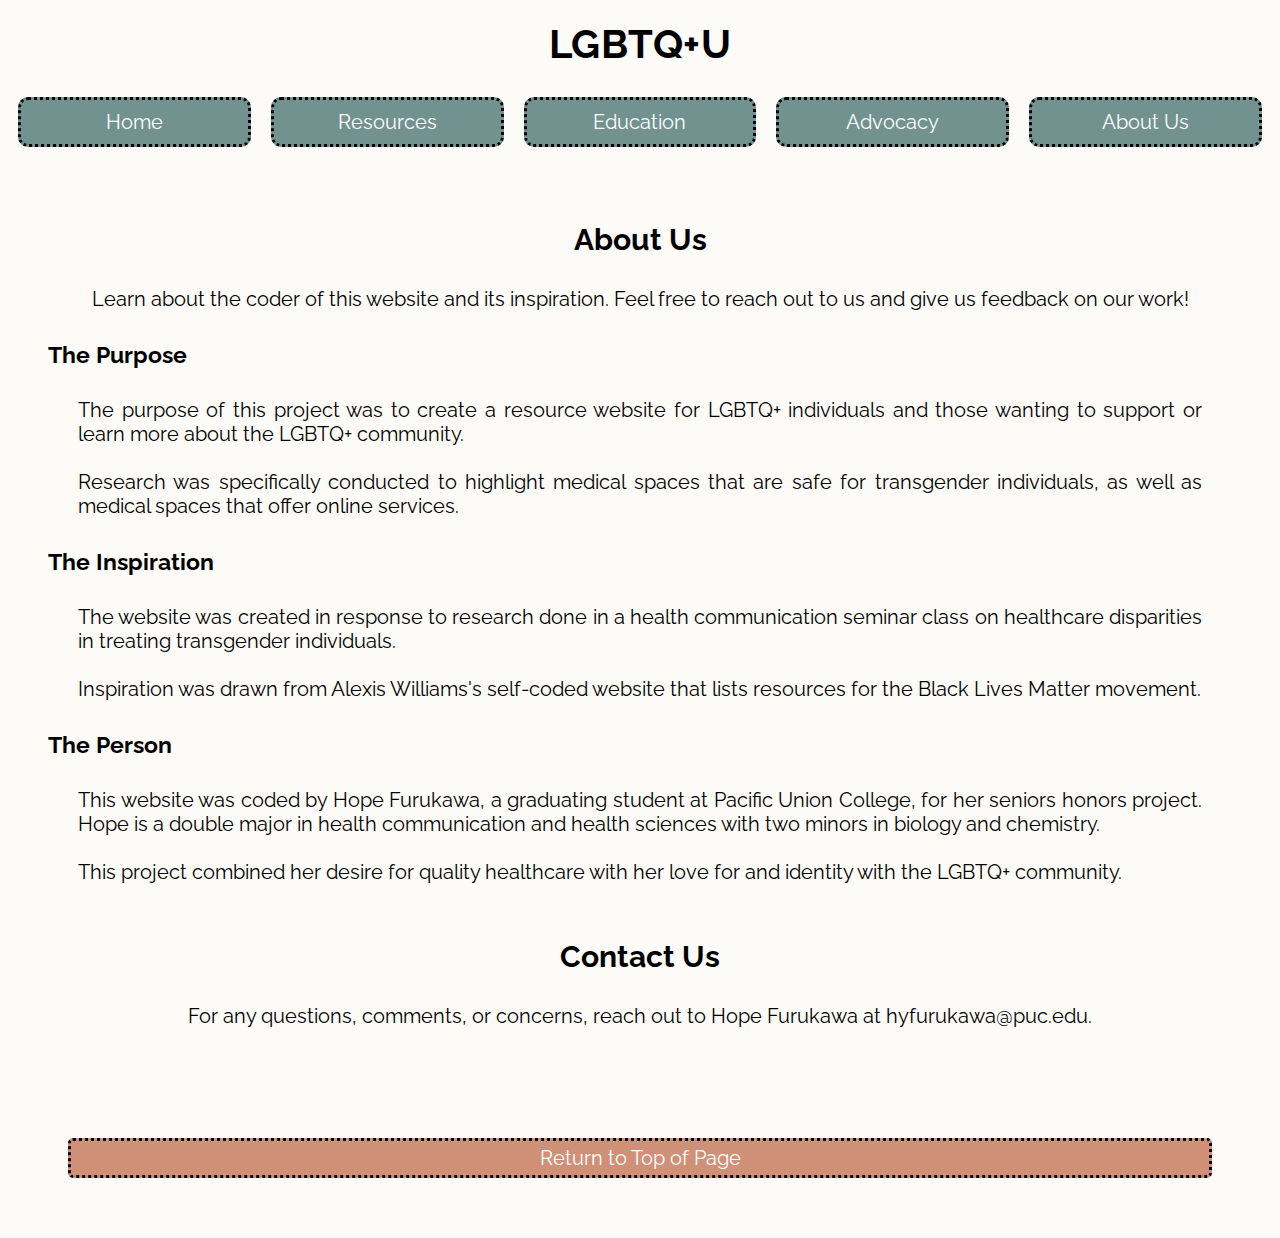
<file: About Us.html>
﻿<!DOCTYPE html>

<html lang="en" xmlns="http://www.w3.org/1999/xhtml">
<head>
    <meta charset="utf-8" />
    <link href='./StyleSheet1.css' rel='stylesheet'>
    <link rel="preconnect" href="https://fonts.googleapis.com">
    <link rel="preconnect" href="https://fonts.gstatic.com" crossorigin>
    <link href="https://fonts.googleapis.com/css2?family=Raleway:ital,wght@0,400;0,700;1,400;1,700&display=swap" rel="stylesheet">
    <title>LGBTQ+U - About Us</title>
</head>
<style>
</style>
<body>
<header>
<h1 id="top of page"><a href="./index.html">LGBTQ+U</a></h1>
<nav class="navigation">
    <a href="./index.html">Home</a>
    <a href="./Resources.html">Resources</a>
    <a href="./Education.html">Education</a>
    <!--<a href="./Community.html">Community</a>-->
    <a href="./Donations.html">Advocacy</a>
    <a href="./About Us.html">About Us</a>
</nav>
</header>
<main class="content">
    <section>
        <article>
            <h2>About Us</h2>
                <p class="intro-paragraph">Learn about the coder of this website and its inspiration. Feel free to reach out to us and give us feedback on our work!</p>
                <h3>The Purpose</h3>
                    <p>The purpose of this project was to create a resource website for LGBTQ+ individuals and those wanting to support or learn more about the LGBTQ+ community.<br><br>Research was specifically conducted to highlight medical spaces that are safe for transgender individuals, as well as medical spaces that offer online services.</p>
                <h3>The Inspiration</h3>
                    <p>The website was created in response to research done in a health communication seminar class on healthcare disparities in treating transgender individuals.<br><br>Inspiration was drawn from Alexis Williams's self-coded <a href="https://www.pb-resources.com/" target="_blank">website</a> that lists resources for the Black Lives Matter movement.</p>
                <h3>The Person</h3>
                    <p>This website was coded by Hope Furukawa, a graduating student at Pacific Union College, for her seniors honors project. Hope is a double major in health communication and health sciences with two minors in biology and chemistry.<br><br>This project combined her desire for quality healthcare with her love for and identity with the LGBTQ+ community.</p>
        </article>
    </section>
    <section>
        <article>
            <h2>Contact Us</h2>
                <p>For any questions, comments, or concerns, reach out to Hope Furukawa at hyfurukawa@puc.edu.</p>
        </article>
    </section>
</main>
<footer>
    <a class="top-of-page" href="#top of page">Return to Top of Page</a>
</footer>
</body>
</html>
</file>
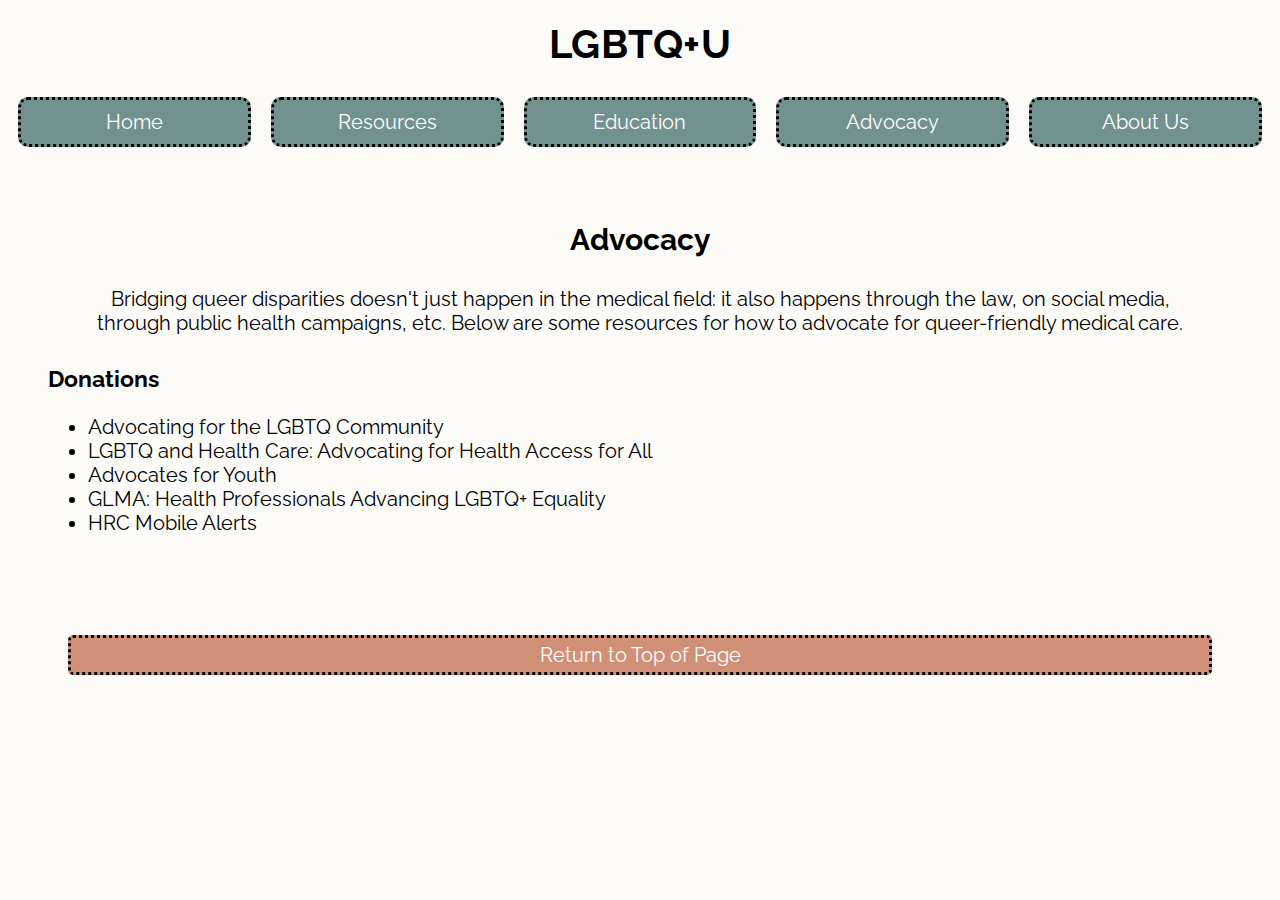
<file: Donations.html>
﻿<!DOCTYPE html>

<html lang="en" xmlns="http://www.w3.org/1999/xhtml">
<head>
    <meta charset="utf-8" />
    <link href='./StyleSheet1.css' rel='stylesheet'>
    <link rel="preconnect" href="https://fonts.googleapis.com">
    <link rel="preconnect" href="https://fonts.gstatic.com" crossorigin>
    <link href="https://fonts.googleapis.com/css2?family=Raleway:ital,wght@0,400;0,700;1,400;1,700&display=swap" rel="stylesheet">
    <title>LGBTQ+U - Advocacy</title>
</head>
<style>
</style>
<body>
<header>
<h1 id="top of page"><a href="./index.html">LGBTQ+U</a></h1>
<nav class="navigation">
    <a href="./index.html">Home</a>
    <a href="./Resources.html">Resources</a>
    <a href="./Education.html">Education</a>
    <!--<a href="./Community.html">Community</a>-->
    <a href="./Donations.html">Advocacy</a>
    <a href="./About Us.html">About Us</a>
</nav>
</header>
<main class="content">
    <section>
        <article>
            <h2>Advocacy</h2>
                <p class="intro-paragraph">Bridging queer disparities doesn't just happen in the medical field: it also happens through the law, on social media, through public health campaigns, etc. Below are some resources for how to advocate for queer-friendly medical care.</p>
                <h3>Donations</h3>
                    <ul>
                        <li><a href="https://www.ama-assn.org/delivering-care/population-care/advocating-lgbtq-community" target="_blank">Advocating for the LGBTQ Community</a></li>
                        <li><a href="https://publichealth.tulane.edu/blog/advocating-for-lgbtq-health-access/" target="_blank">LGBTQ and Health Care: Advocating for Health Access for All</a></li>
                        <li><a href="https://www.advocatesforyouth.org/issue/lgbtq-health-and-rights/" target="_blank">Advocates for Youth</a></li>
                        <li><a href="https://glma.org/advocacy.php" target="_blank">GLMA: Health Professionals Advancing LGBTQ+ Equality</a></li>
                        <li><a href="https://act.hrc.org/page/18408/data/1?ea.tracking.id=or_gnr_hrc_JoinMAN&_ga=2.251047174.1288372456.1680060690-1216647670.1678900971" target="_blank">HRC Mobile Alerts</a></li>
                    </ul>
        </article>
    </section>
</main>
<footer>
    <a class="top-of-page" href="#top of page">Return to Top of Page</a>
</footer>
</body>
</html>
</file>
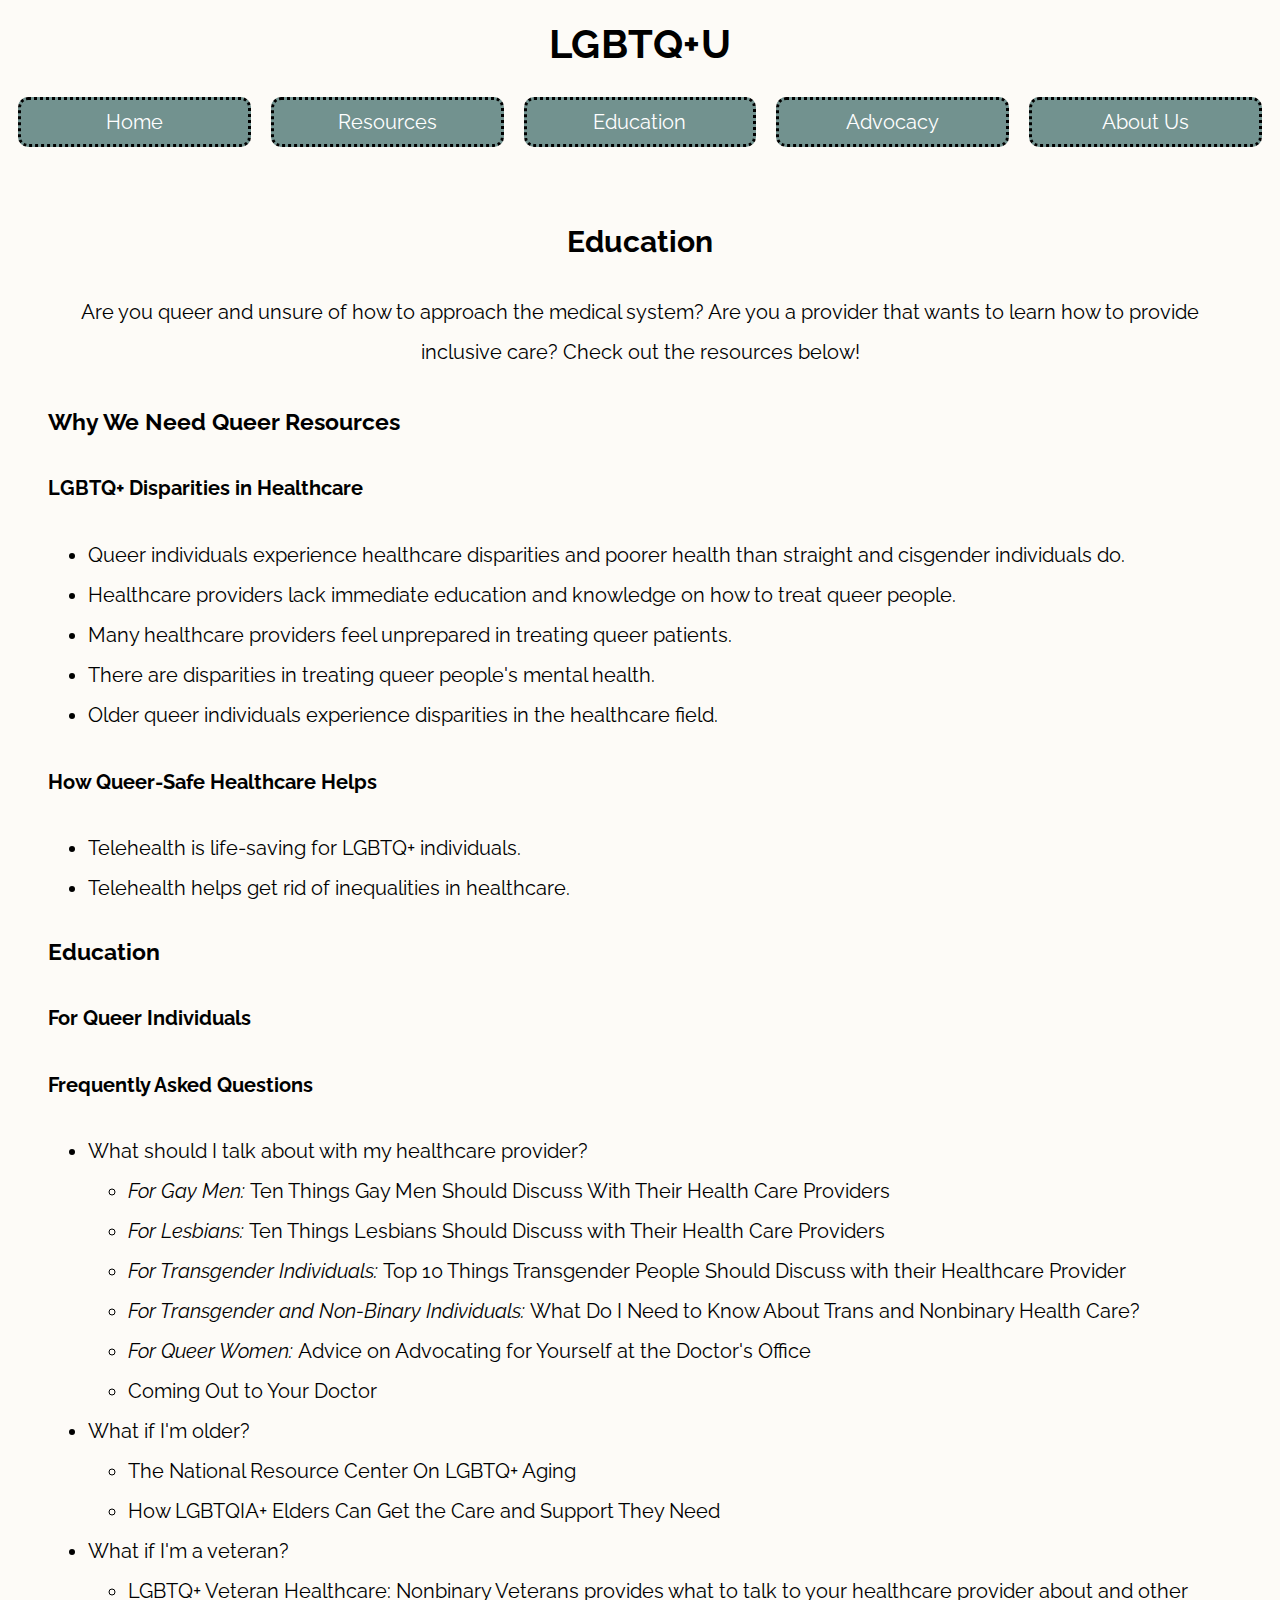
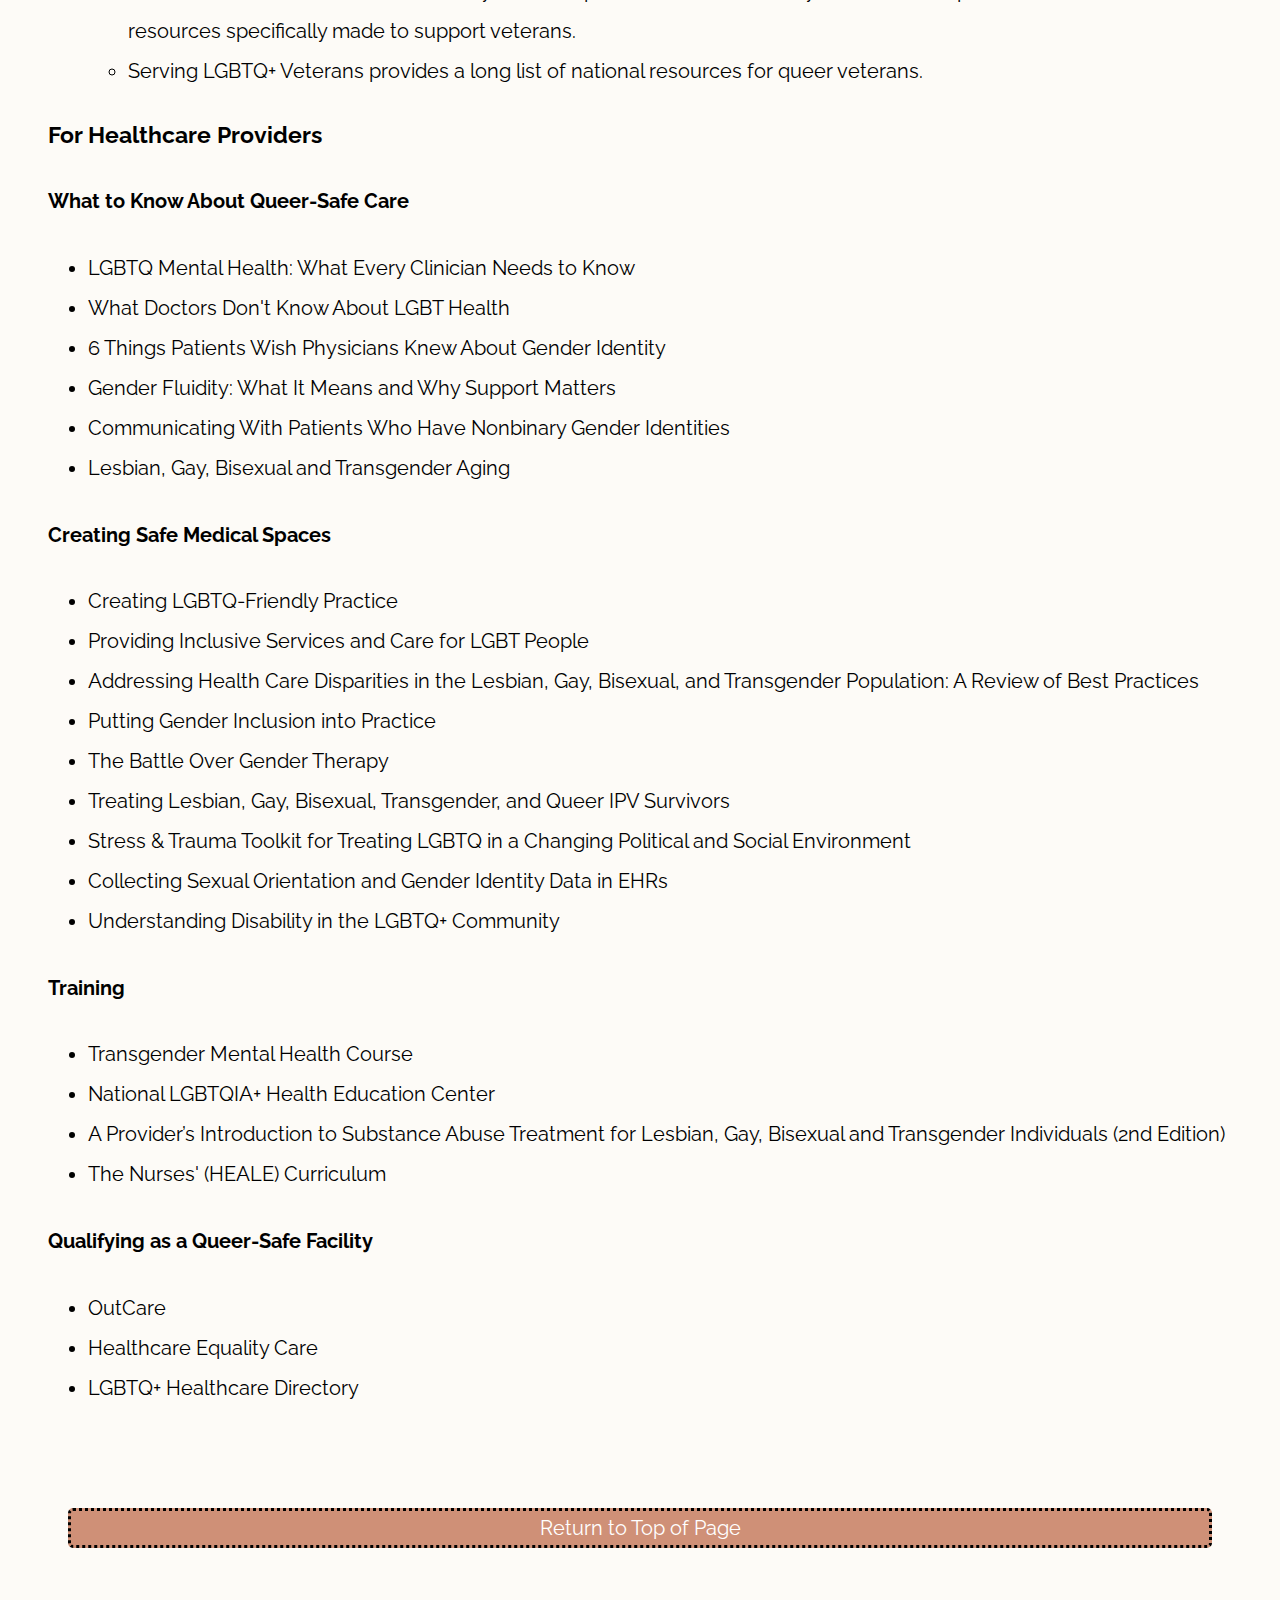
<file: Education.html>
﻿<!DOCTYPE html>

<html lang="en" xmlns="http://www.w3.org/1999/xhtml">
<head>
    <meta charset="utf-8" />
    <link href='./StyleSheet1.css' rel='stylesheet'>
    <link rel="preconnect" href="https://fonts.googleapis.com">
    <link rel="preconnect" href="https://fonts.gstatic.com" crossorigin>
    <link href="https://fonts.googleapis.com/css2?family=Raleway:ital,wght@0,400;0,700;1,400;1,700&display=swap" rel="stylesheet">
    <title>LGBTQ+U - Education</title>
</head>
<style>
</style>
<body>
<header>
<h1 id="top of page"><a href="./index.html">LGBTQ+U</a></h1>
<nav class="navigation">
    <a href="./index.html">Home</a>
    <a href="./Resources.html">Resources</a>
    <a href="./Education.html">Education</a>
    <!--<a href="./Community.html">Community</a>-->
    <a href="./Donations.html">Advocacy</a>
    <a href="./About Us.html">About Us</a>
</nav>
</header>
<main class="content">
    <section class="educationlinks">
        <article>
            <h2>Education</h2>
                <p class="intro-paragraph">Are you queer and unsure of how to approach the medical system? Are you a provider that wants to learn how to provide inclusive care? Check out the resources below!</p>
                <h3>Why We Need Queer Resources</h3>
                    <h4>LGBTQ+ Disparities in Healthcare</h4>
                        <ul>
                            <li><a href="https://www.ncbi.nlm.nih.gov/pmc/articles/PMC5478215/" target="_blank">Queer individuals experience healthcare disparities and poorer health than straight and cisgender individuals do.</a></li>
                            <li><a href="https://www.ncbi.nlm.nih.gov/pmc/articles/PMC8394775/" target="_blank">Healthcare providers lack immediate education and knowledge on how to treat queer people.</a></li>
                            <li><a href="https://pubmed.ncbi.nlm.nih.gov/30235283/" target="_blank">Many healthcare providers feel unprepared in treating queer patients.</a></li>
                            <li><a href="https://www.psychiatry.org/File%20Library/Psychiatrists/Cultural-Competency/Mental-Health-Disparities/Mental-Health-Facts-for-LGBTQ.pdf" target="_blank">There are disparities in treating queer people's mental health.</a></li>
                            <li><a href="https://www.ncbi.nlm.nih.gov/pmc/articles/PMC5373809/" target="_blank">Older queer individuals experience disparities in the healthcare field.</a></li>
                        </ul>
                    <h4>How Queer-Safe Healthcare Helps</h4>
                        <ul>
                            <li><a href="https://telehealth.hhs.gov/providers/health-equity-in-telehealth/telehealth-for-lgbtq-patients#:~:text=Telehealth%20is%20a%20great%20way,providers%2C%20facilities%2C%20or%20treatments.&text=This%20could%20include%20depression%20and,%2Dexposure%20prophylaxis%20(PrEP)" target="_blank">Telehealth is life-saving for LGBTQ+ individuals.</a></li>
                            <li><a href="https://www.ncbi.nlm.nih.gov/pmc/articles/PMC8389768/" target="_blank">Telehealth helps get rid of inequalities in healthcare.</a></li>
                        </ul>
                <h3>Education</h3>
                    <h4>For Queer Individuals</h4>
                        <h4>Frequently Asked Questions</h4>
                            <div class="FAQ">
                                <ul>
                                    <li>What should I talk about with my healthcare provider?
                                        <ul>
                                            <li><em>For Gay Men: </em><a href="https://www.health.ny.gov/community/lgbt/gay_men_health_concerns.htm" target="_blank">Ten Things Gay Men Should Discuss With Their Health Care Providers</a></li>
                                            <li><em>For Lesbians: </em><a href="https://www.health.ny.gov/community/lgbt/lesbian_health_concerns.htm" target="_blank">Ten Things Lesbians Should Discuss with Their Health Care Providers</a></li>
                                            <li><em>For Transgender Individuals: </em><a href="https://lgbtqhealthcaredirectory.org/resources/top-10-things-transgender-people-should-discuss-with-their-healthcare-provider" target="_blank">Top 10 Things Transgender People Should Discuss with their Healthcare Provider</a></li>
                                            <li><em>For Transgender and Non-Binary Individuals: </em><a href="https://www.plannedparenthood.org/learn/gender-identity/transgender/what-do-i-need-know-about-trans-health-care" target="_blank">What Do I Need to Know About Trans and Nonbinary Health Care?</a></li>
                                            <li><em>For Queer Women: </em><a href="https://www.womenshealthmag.com/health/a36317133/lgbtq-healthcare-self-advocacy-tips/" target="_blank">Advice on Advocating for Yourself at the Doctor's Office</a></li>
                                            <li><a href="https://www.hrc.org/resources/coming-out-to-your-doctor" target="_blank">Coming Out to Your Doctor</a></li>
                                        </ul>
                                    </li>
                                    <li>What if I'm older?
                                        <ul>
                                            <li><a href="https://www.lgbtagingcenter.org/">The National Resource Center On LGBTQ+ Aging</a></li>
                                            <li><a href="https://www.healthline.com/health/honoring-lgbtqia-elders-with-needed-support">How LGBTQIA+ Elders Can Get the Care and Support They Need</a></li>
                                        </ul>
                                    </li>
                                    <li>What if I'm a veteran?</li>
                                        <ul>
                                            <li><a href="https://www.patientcare.va.gov/LGBT/docs/LGBTQ-factsheet-nonbinary-Veterans.pdf" target="_blank">LGBTQ+ Veteran Healthcare: Nonbinary Veterans</a> provides what to talk to your healthcare provider about and other resources specifically made to support veterans.</li>
                                            <li><a href="https://www.nvti.org/Resources/Useful-Resources/Serving-LGBTQ-Veterans" target="_blank">Serving LGBTQ+ Veterans</a> provides a long list of national resources for queer veterans.</li>
                                        </ul>
                                </ul>
                            </div>
                    <h3>For Healthcare Providers</h3>
                        <h4>What to Know About Queer-Safe Care</h4><!--div containers-->
                            <ul>
                                <li><a href="https://www.psychiatrictimes.com/view/lgbtq-mental-health-what-every-clinician-needs-know" target="_blank">LGBTQ Mental Health: What Every Clinician Needs to Know</a></li>
                                <li><a href="https://www.theatlantic.com/health/archive/2014/11/what-doctors-dont-know-about-lgbt-health/382792/" target="_blank">What Doctors Don't Know About LGBT Health</a></li>
                                <li><a href="https://www.ama-assn.org/delivering-care/population-care/6-things-patients-wish-physicians-knew-about-gender-identity" target="_blank">6 Things Patients Wish Physicians Knew About Gender Identity</a></li>
                                <li><a href="https://www.health.harvard.edu/blog/gender-fluidity-what-it-means-and-why-support-matters-2020120321544" target="_blank">Gender Fluidity: What It Means and Why Support Matters</a></li>
                                <li><a href="https://www.ncbi.nlm.nih.gov/pmc/articles/PMC6231935/" target="_blank">Communicating With Patients Who Have Nonbinary Gender Identities</a></li>
                                <li><a href="https://www.apa.org/pi/lgbt/resources/aging" target="_blank">Lesbian, Gay, Bisexual and Transgender Aging</a></li>
                            </ul>
                        <h4>Creating Safe Medical Spaces</h4>
                            <ul>
                                <li><a href="https://www.ama-assn.org/delivering-care/population-care/creating-lgbtq-friendly-practice" target="_blank">Creating LGBTQ-Friendly Practice</a></li>
                                <li><a href="https://lgbtqiahealtheducation.org/wp-content/uploads/Providing-Inclusive-Services-and-Care-for-LGBT-People.pdf" target="_blank">Providing Inclusive Services and Care for LGBT People</a></li>
                                <li><a href="https://www.aamc.org/about-us/equity-diversity-inclusion/lgbt-health-resources/best-practices" target="_blank">Addressing Health Care Disparities in the Lesbian, Gay, Bisexual, and Transgender Population:  A Review of Best Practices</a></li>
                                <li><a href="https://www.michiganmedicine.org/health-lab/putting-gender-inclusion-practice" target="_blank">Putting Gender Inclusion into Practice</a></li>
                                <li><a href="https://www.nytimes.com/2022/06/15/magazine/gender-therapy.html" target="_blank">The Battle Over Gender Therapy</a></li>
                                <li><a href="https://www.psychiatry.org/psychiatrists/diversity/education/intimate-partner-violence/lgbtq" target="_blank">Treating Lesbian, Gay, Bisexual, Transgender, and Queer IPV Survivors</a></li>
                                <li><a href="https://www.psychiatry.org/psychiatrists/cultural-competency/education/stress-and-trauma/lgbtq" target="_blank">Stress & Trauma Toolkit for Treating LGBTQ in a Changing Political and Social Environment</a></li>
                                <li><a href="https://www.lgbtqiahealtheducation.org/wp-content/uploads/Collecting-Sexual-Orientation-and-Gender-Identity-Data-in-EHRs-2016.pdf" target="_blank">Collecting Sexual Orientation and Gender Identity Data in EHRs</a></li>
                                <li><a href="https://www.hrc.org/resources/understanding-disabled-lgbtq-people" target="_blank">Understanding Disability in the LGBTQ+ Community</a></li>
                            </ul>
                        <h4>Training</h4>
                            <ul>
                                <li><a href="https://education.psychiatry.org/diweb/catalog/item/eid/C18024?_ga=2.21051451.1435798530.1637572457-233017694.1578931880" target="_blank">Transgender Mental Health Course</a></li>
                                <li><a href="https://www.lgbtqiahealtheducation.org/resources/type/learning-module/" target="_blank">National LGBTQIA+ Health Education Center</a></li>
                                <li><a href="https://www.ymsmlgbt.org/education/" target="_blank">A Provider’s Introduction to Substance Abuse Treatment for Lesbian, Gay, Bisexual and Transgender Individuals (2nd Edition)</a></li>
                                <li><a href="http://www.nursesheale.org/curriculum/" target="_blank">The Nurses' (HEALE) Curriculum</a></li>
                            </ul>
                        <h4>Qualifying as a Queer-Safe Facility</h4>
                            <ul>
                                <li><a href="https://www.outcarehealth.org/add-provider-listing/" target="_blank">OutCare</a></li>
                                <li><a href="https://www.thehrcfoundation.org/professional-resources/participation-request?_ga=2.38937187.1589257767.1682735280-1216647670.1678900971" target="_blank">Healthcare Equality Care</a></li>
                                <li><a href="https://lgbtqhealthcaredirectory.org/login?signup=true" target="_blank">LGBTQ+ Healthcare Directory</a></li>
                            </ul>
        </article>
    </section>
</main>
<footer>
    <a class="top-of-page" href="#top of page">Return to Top of Page</a>
</footer>
</body>
</html>
</file>
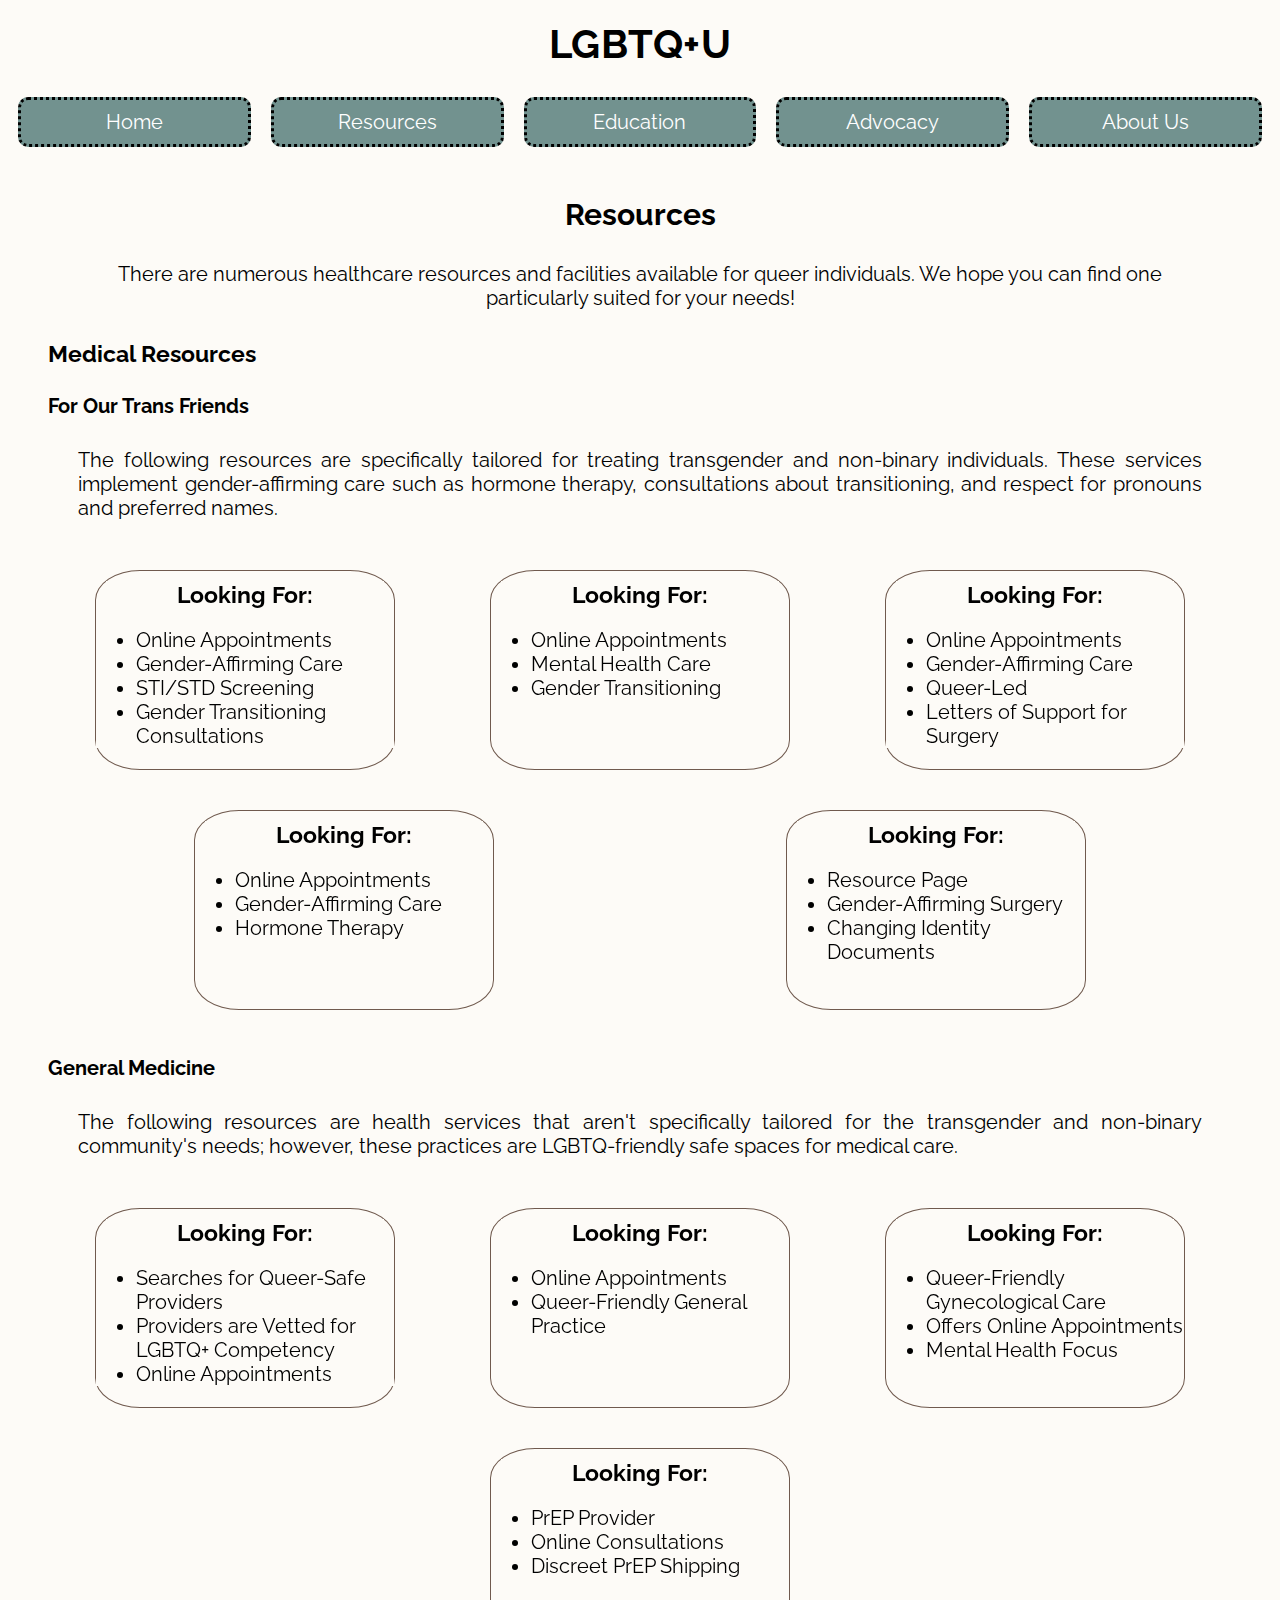
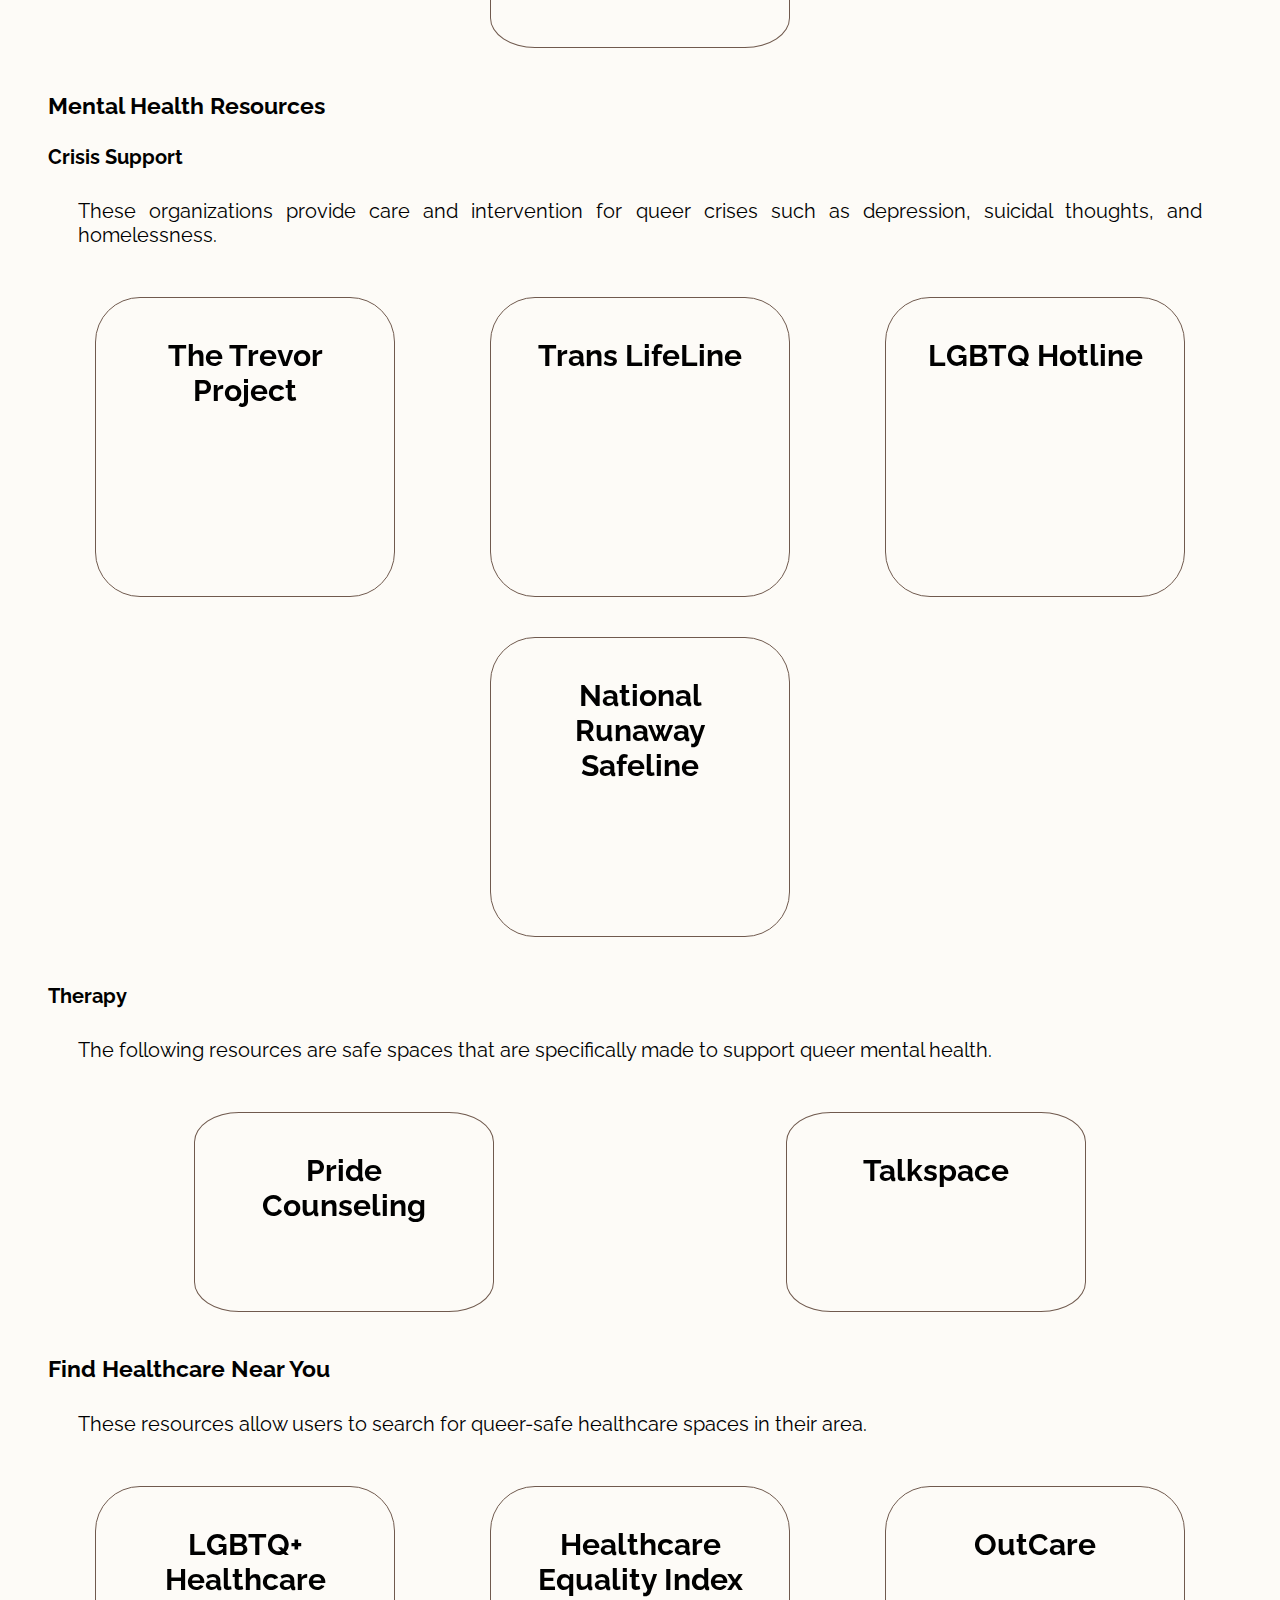
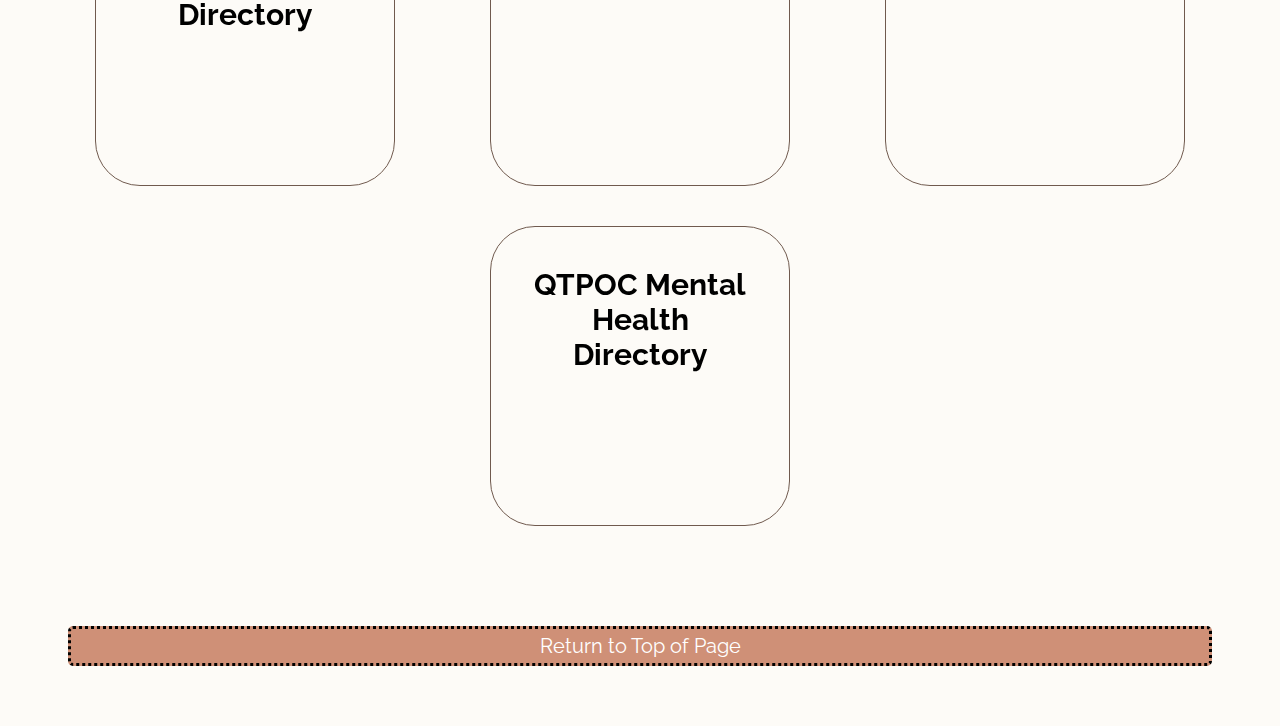
<file: Resources.html>
﻿<!DOCTYPE html>

<html lang="en" xmlns="http://www.w3.org/1999/xhtml">
<head>
    <meta charset="utf-8" />
    <link href='./StyleSheet1.css' rel='stylesheet'>
    <link rel="preconnect" href="https://fonts.googleapis.com">
    <link rel="preconnect" href="https://fonts.gstatic.com" crossorigin>
    <link href="https://fonts.googleapis.com/css2?family=Raleway:ital,wght@0,400;0,700;1,400;1,700&display=swap" rel="stylesheet">
    <title>LGBTQ+U - Resources</title>
</head>
<style>
</style>
<body>
<header>
<h1 id="top of page"><a href="./index.html">LGBTQ+U</a></h1>
<nav class="navigation">
    <a href="./index.html">Home</a>
    <a href="./Resources.html">Resources</a>
    <a href="./Education.html">Education</a>
    <!--<a href="./Community.html">Community</a>-->
    <a href="./Donations.html">Advocacy</a>
    <a href="./About Us.html">About Us</a>
</nav>
</header>
<main class="content">
    <h2>Resources</h2>
        <!--different links to the different sections of the resources: <a href="#Medical Resources">Medical Resources</a>-->
        <p class="intro-paragraph">There are numerous healthcare resources and facilities available for queer individuals. We hope you can find one particularly suited for your needs!</p>
        <h3 id="Medical Resources">Medical Resources</h3>
            <h4>For Our Trans Friends</h4>
            <p>The following resources are specifically tailored for treating transgender and non-binary individuals. These services implement gender-affirming care such as hormone therapy, consultations about transitioning, and respect for pronouns and preferred names.<br></p>
            <div class="cards">
                <div id="QueerDoc">
                    <div class="flip-card">
                        <div class="flip-card-inner">
                            <div class="flip-card-front">
                                <h3 style="margin: 0.5rem;">Looking For:</h3>
                                    <ul>
                                        <li>Online Appointments</li>
                                        <li>Gender-Affirming Care</li>
                                        <li>STI/STD Screening</li>
                                        <li>Gender Transitioning Consultations</li>
                                      </ul>
                            </div>
                            <div class="flip-card-back">
                                <h1>Queer Doc</h1><!--DIFFERENT COLORS FOR DIFFERENT LINKS-->
                                    <a href="https://queerdoc.com/" target="_blank"><img src="RightArrowCircle.png" alt="Right Arrow Within Circle" style="width: 2rem; height: 2rem;"></a>
                            </div>
                        </div>
                    </div>
                </div>
                <div id="FolxHealth">
                    <div class="flip-card">
                        <div class="flip-card-inner">
                            <div class="flip-card-front">
                                <h3 style="margin: 0.5rem;">Looking For:</h3>
                                    <ul>
                                        <li>Online Appointments</li>
                                        <li>Mental Health Care</li>
                                        <li>Gender Transitioning</li>
                                      </ul>
                            </div>
                            <div class="flip-card-back">
                                <h1>Folx Health</h1><!--DIFFERENT COLORS FOR DIFFERENT LINKS-->
                                    <a href="https://www.folxhealth.com/" target="_blank"><img src="RightArrowCircle.png" alt="Right Arrow Within Circle" style="width: 2rem; height: 2rem;"></a>
                            </div>
                        </div>
                    </div>
                </div>
                <div id="Plume">
                    <div class="flip-card">
                        <div class="flip-card-inner">
                            <div class="flip-card-front">
                                <h3 style="margin: 0.5rem;">Looking For:</h3>
                                    <ul>
                                        <li>Online Appointments</li>
                                        <li>Gender-Affirming Care</li>
                                        <li>Queer-Led</li>
                                        <li>Letters of Support for Surgery</li>
                                      </ul>
                            </div>
                            <div class="flip-card-back">
                                <h1>Plume</h1><!--DIFFERENT COLORS FOR DIFFERENT LINKS-->
                                    <a href="https://getplume.co/" target="_blank"><img src="RightArrowCircle.png" alt="Right Arrow Within Circle" style="width: 2rem; height: 2rem;"></a>
                            </div>
                        </div>
                    </div>
                </div>
                <div id="Queer Med">
                    <div class="flip-card">
                        <div class="flip-card-inner">
                            <div class="flip-card-front">
                                <h3 style="margin: 0.5rem;">Looking For:</h3>
                                    <ul>
                                        <li>Online Appointments</li>
                                        <li>Gender-Affirming Care</li>
                                        <li>Hormone Therapy</li>
                                      </ul>
                            </div>
                            <div class="flip-card-back">
                                <h1>Queer Med</h1><!--DIFFERENT COLORS FOR DIFFERENT LINKS-->
                                    <a href="https://queermed.com/" target="_blank"><img src="RightArrowCircle.png" alt="Right Arrow Within Circle" style="width: 2rem; height: 2rem;"></a>
                            </div>
                        </div>
                    </div>
                </div>
                <div id="TransLine">
                    <div class="flip-card">
                        <div class="flip-card-inner">
                            <div class="flip-card-front">
                                <h3 style="margin: 0.5rem;">Looking For:</h3>
                                    <ul>
                                        <li>Resource Page</li>
                                        <li>Gender-Affirming Surgery</li>
                                        <li>Changing Identity Documents</li>
                                      </ul>
                            </div>
                            <div class="flip-card-back">
                                <h1>TransLine</h1><!--DIFFERENT COLORS FOR DIFFERENT LINKS-->
                                    <a href="https://transline.zendesk.com/hc/en-us/" target="_blank"><img src="RightArrowCircle.png" alt="Right Arrow Within Circle" style="width: 2rem; height: 2rem;"></a>
                            </div>
                        </div>
                    </div>
                </div>
            </div>
            <h4>General Medicine</h4>
            <p>The following resources are health services that aren't specifically tailored for the transgender and non-binary community's needs; however, these practices are LGBTQ-friendly safe spaces for medical care.<br></p>
            <div class="cards">
                <div id="Queerly-Health">
                    <div class="flip-card">
                        <div class="flip-card-inner">
                            <div class="flip-card-front">
                                <h3 style="margin: 0.5rem;">Looking For:</h3>
                                    <ul>
                                        <li>Searches for Queer-Safe Providers</li>
                                        <li>Providers are Vetted for LGBTQ+ Competency</li>
                                        <li>Online Appointments</li>
                                      </ul>
                            </div>
                            <div class="flip-card-back">
                                <h1>Queerly Health</h1><!--DIFFERENT COLORS FOR DIFFERENT LINKS-->
                                    <a href="https://www.queerly.health/" target="_blank"><img src="RightArrowCircle.png" alt="Right Arrow Within Circle" style="width: 2rem; height: 2rem;"></a>
                            </div>
                        </div>
                    </div>
                </div>
                <div id="Babylon-Health">
                    <div class="flip-card">
                        <div class="flip-card-inner">
                            <div class="flip-card-front">
                                <h3 style="margin: 0.5rem;">Looking For:</h3>
                                    <ul>
                                        <li>Online Appointments</li>
                                        <li>Queer-Friendly General Practice</li>
                                        <!--<li>Does Not Present As Queer</li>-->
                                      </ul>
                            </div>
                            <div class="flip-card-back">
                                <h1>Babylon Health</h1><!--DIFFERENT COLORS FOR DIFFERENT LINKS-->
                                    <a href="https://www.babylonhealth.com/en-us" target="_blank"><img src="RightArrowCircle.png" alt="Right Arrow Within Circle" style="width: 2rem; height: 2rem;"></a>
                            </div>
                        </div>
                    </div>
                </div>
                <div id="Ask-Tia">
                    <div class="flip-card">
                        <div class="flip-card-inner">
                            <div class="flip-card-front">
                                <h3 style="margin: 0.5rem;">Looking For:</h3>
                                    <ul>
                                        <li>Queer-Friendly Gynecological Care</li>
                                        <li>Offers Online Appointments</li>
                                        <li>Mental Health Focus</li>
                                      </ul>
                            </div>
                            <div class="flip-card-back">
                                <h1>Ask Tia</h1><!--DIFFERENT COLORS FOR DIFFERENT LINKS-->
                                    <a href="https://asktia.com/" target="_blank"><img src="RightArrowCircle.png" alt="Right Arrow Within Circle" style="width: 2rem; height: 2rem;"></a>
                            </div>
                        </div>
                    </div>
                </div>
                <div id="Mistr">
                    <div class="flip-card">
                        <div class="flip-card-inner">
                            <div class="flip-card-front">
                                <h3 style="margin: 0.5rem;">Looking For:</h3>
                                    <ul>
                                        <li>PrEP Provider</li>
                                        <li>Online Consultations</li>
                                        <li>Discreet PrEP Shipping</li>
                                      </ul>
                            </div>
                            <div class="flip-card-back">
                                <h1>Mistr</h1><!--DIFFERENT COLORS FOR DIFFERENT LINKS-->
                                    <a href="https://heymistr.com/" target="_blank"><img src="RightArrowCircle.png" alt="Right Arrow Within Circle" style="width: 2rem; height: 2rem;"></a>
                            </div>
                        </div>
                    </div>
                </div>
            </div>
                <!--<ul>
                    <li><a href="https://www.queerly.health/" target="_blank">Queerly Health</a></li>
                    <li><a href="https://www.babylonhealth.com/en-us" target="_blank">Babylon Health</a></li>
                    <li><a href="https://asktia.com/" target="_blank">Tia Clinic</a></li>
                    <li><a href="https://www.glma.org/index.cfm?nodeid=1" target="_blank">GLMA: Health Professionals Advancing LGBTQ Equality</a></li>
                </ul>-->
        <h3>Mental Health Resources</h3>
            <h4>Crisis Support</h4>
            <p>These organizations provide care and intervention for queer crises such as depression, suicidal thoughts, and homelessness.<br></p>
            <div class="longcards">
                <div id="TrevorProject">
                    <div class="long-flip-card">
                        <div class="long-flip-card-inner">
                            <div class="long-flip-card-front">
                                <h2 style="margin: 2rem; text-align: center;">The Trevor Project</h2>
                            </div>
                            <div class="long-flip-card-back">
                                <p style="text-align: center;">The Trevor Project provides resources such as counseling, suicide help, and a 24/7 hotline. They also provide online spaces for community and support groups.</p><!--DIFFERENT COLORS FOR DIFFERENT LINKS-->
                                    <a href="https://www.thetrevorproject.org/" target="_blank"><img src="RightArrowCircle.png" alt="Right Arrow Within Circle" style="width: 2rem; height: 2rem;"></a>
                            </div>
                        </div>
                    </div>
                </div>
                <div id="TransLifeline">
                    <div class="long-flip-card">
                        <div class="long-flip-card-inner">
                            <div class="long-flip-card-front">
                                <h2 style="margin: 2rem; text-align: center;">Trans LifeLine</h2>
                            </div>
                            <div class="long-flip-card-back">
                                <p style="text-align: center;">Trans Lifeline provides a 24/7 hotline, as well as resources on legal transitioning, support groups, etc. They also support undocumented and disabled queers.</p><!--DIFFERENT COLORS FOR DIFFERENT LINKS-->
                                    <a href="https://translifeline.org/" target="_blank"><img src="RightArrowCircle.png" alt="Right Arrow Within Circle" style="width: 2rem; height: 2rem;"></a>
                            </div>
                        </div>
                    </div>
                </div>
                <div id="LGBTQHotline">
                    <div class="long-flip-card">
                        <div class="long-flip-card-inner">
                            <div class="long-flip-card-front">
                                <h2 style="margin: 2rem; text-align: center;">LGBTQ Hotline</h2>
                            </div>
                            <div class="long-flip-card-back">
                                <p style="text-align: center;">This organization provides 24/7 hotlines for youth and seniors and those just coming out, as well as a general hotline. There are also support chatrooms!</p>
                                    <a href="https://www.lgbthotline.org/" target="_blank"><img src="RightArrowCircle.png" alt="Right Arrow Within Circle" style="width: 2rem; height: 2rem;"></a>
                            </div>
                        </div>
                    </div>
                </div>
                <div id="NationalRunawaySafeline">
                    <div class="long-flip-card">
                        <div class="long-flip-card-inner">
                            <div class="long-flip-card-front">
                                <h2 style="margin: 2rem; text-align: center;">National Runaway Safeline</h2>
                            </div>
                            <div class="long-flip-card-back">
                                <p style="text-align: center;">This organization provides 24/7 hotlines for youth ages 12 to 21. Hotlines can be accessed through email, texts, phone, and online chatrooms.</p>
                                    <a href="https://www.1800runaway.org/" target="_blank"><img src="RightArrowCircle.png" alt="Right Arrow Within Circle" style="width: 2rem; height: 2rem;"></a>
                            </div>
                        </div>
                    </div>
                </div>
            </div>
            <h4>Therapy</h4>
            <p>The following resources are safe spaces that are specifically made to support queer mental health.<br></p>
            <div class="cards">
                <div id="PrideCounseling">
                    <div class="flip-card">
                        <div class="flip-card-inner">
                            <div class="flip-card-front">
                                <h2 style="margin: 2rem; text-align: center;">Pride Counseling</h2>
                            </div>
                            <div class="flip-card-back">
                                <p style="text-align: center;">Provides discreet, online therapy specifically for queer people.</p>
                                    <a href="https://www.pridecounseling.com/" target="_blank"><img src="RightArrowCircle.png" alt="Right Arrow Within Circle" style="width: 2rem; height: 2rem;"></a>
                            </div>
                        </div>
                    </div>
                </div>
                <div id="Talkspace">
                    <div class="flip-card">
                        <div class="flip-card-inner">
                            <div class="flip-card-front">
                                <h2 style="margin: 2rem; text-align: center;">Talkspace</h2>
                            </div>
                            <div class="flip-card-back">
                                <p style="text-align: center;">Provides psychiatry and therapy for individuals, youth, and couples.</p><!--DIFFERENT COLORS FOR DIFFERENT LINKS-->
                                    <a href="https://www.talkspace.com/online-therapy/lgbtqia" target="_blank"><img src="RightArrowCircle.png" alt="Right Arrow Within Circle" style="width: 2rem; height: 2rem;"></a>
                            </div>
                        </div>
                    </div>
                </div>
            </div>
        <!--<h3>Mental Health Resources</h3>
            <h4>Crisis Support</h4>
            <p>These organizations provide care and intervention for queer crises such as depression, suicidal thoughts, and homelessness.<br></p>
                <ul>
                    <li><a href="https://www.thetrevorproject.org/" target="_blank">The Trevor Project</a></li>
                    <li><a href="https://translifeline.org/" target="_blank">Trans Lifeline</a></li>
                    <li><a href="https://www.lgbthotline.org/" target="_blank">LGBTQ Hotline</a></li>
                    <li><a href="https://www.1800runaway.org/" target="_blank">National Runaway Safeline</a></li>
                </ul>
            <h4>Therapy</h4>
            <p>The following resources are safe spaces that are specifically made to support queer mental health.<br></p>
                <ul>
                    <li><a href="https://www.pridecounseling.com/" target="_blank">Pride Counseling</a></li>
                    <li><a href="https://pride-institute.com/lgbtq-recovery-programs/" target="_blank">Pride Institute</a></li>
                </ul>-->
        <h3>Find Healthcare Near You</h3>
            <p>These resources allow users to search for queer-safe healthcare spaces in their area.<br></p>
            <div class="longcards">
                <div id="lgbtqhealthcaredirectory">
                    <div class="long-flip-card">
                        <div class="long-flip-card-inner">
                            <div class="long-flip-card-front">
                                <h2 style="margin: 2rem; text-align: center;">LGBTQ+ Healthcare Directory</h2>
                            </div>
                            <div class="long-flip-card-back">
                                <p style="text-align: center;">Searches for safe space healthcare facilties in the U.S.</p><!--DIFFERENT COLORS FOR DIFFERENT LINKS-->
                                    <a href="https://lgbtqhealthcaredirectory.org/" target="_blank"><img src="RightArrowCircle.png" alt="Right Arrow Within Circle" style="width: 2rem; height: 2rem;"></a>
                            </div>
                        </div>
                    </div>
                </div>
                <div id="hei">
                    <div class="long-flip-card">
                        <div class="long-flip-card-inner">
                            <div class="long-flip-card-front">
                                <h2 style="margin: 2rem; text-align: center;">Healthcare Equality Index</h2>
                            </div>
                            <div class="long-flip-card-back">
                                <p style="text-align: center;">Interactive map of U.S. facilities recognized under the HEI.</p><!--DIFFERENT COLORS FOR DIFFERENT LINKS-->
                                    <a href="https://www.hrc.org/resources/hei-map" target="_blank"><img src="RightArrowCircle.png" alt="Right Arrow Within Circle" style="width: 2rem; height: 2rem;"></a>
                            </div>
                        </div>
                    </div>
                </div>
                <div id="OutCare">
                    <div class="long-flip-card">
                        <div class="long-flip-card-inner">
                            <div class="long-flip-card-front">
                                <h2 style="margin: 2rem; text-align: center;">OutCare</h2>
                            </div>
                            <div class="long-flip-card-back">
                                <p style="text-align: center;">Searches for LGBTQ+ affirming providers near you! Users can use their zipcode to search for providers in different specialties.</p><!--DIFFERENT COLORS FOR DIFFERENT LINKS-->
                                    <a href="https://www.outcarehealth.org/" target="_blank"><img src="RightArrowCircle.png" alt="Right Arrow Within Circle" style="width: 2rem; height: 2rem;"></a>
                            </div>
                        </div>
                    </div>
                </div>
                <div id="MentalHealthDirectory">
                    <div class="long-flip-card">
                        <div class="long-flip-card-inner">
                            <div class="long-flip-card-front">
                                <h2 style="margin: 2rem; text-align: center;">QTPOC Mental Health Directory</h2>
                            </div>
                            <div class="long-flip-card-back">
                                <p style="text-align: center;">Searches for and lists mental health resources in the U.S. and Canada.</p>
                                    <a href="https://nqttcn.com/en/mental-health-directory/" target="_blank"><img src="RightArrowCircle.png" alt="Right Arrow Within Circle" style="width: 2rem; height: 2rem;"></a>
                            </div>
                        </div>
                    </div>
                </div>
            </div>
</main>
<footer>
    <a class="top-of-page" href="#top of page">Return to Top of Page</a>
</footer>
</body>
</html>
</file>
<file: StyleSheet1.css>
html{
	font-size: 20px;
}

* {
  background-color: #fdfbf7;
  box-sizing: border-box;
}

/*HEADERS*/
h1{
	text-align: center;
	text-transform: uppercase;
	font-family: 'Raleway', sans-serif;
	letter-spacing: 0.025rem;
	margin: 0.5rem;
	padding: 0.5rem;
}

h2{
	font-family: 'Raleway', sans-serif;
	text-align: center;
}

h3{
	font-family: 'Raleway', sans-serif;
}

h4{
	font-family: 'Raleway', sans-serif;
}

h5{
	font-family: 'Raleway', sans-serif;
}

ul{
	font-family: 'Raleway', sans-serif;
}

.educationlinks {
	line-height: 2rem;
}

/*NAVIGATION MENU*/
.navigation{
	text-align: center;
	display: flex;
	align-items: center;
}

.navigation a{
  display: flex;
  justify-content: space-around;
  flex-grow: 1;
  flex-shrink: 2;
  flex-basis: 7.5rem;
  font-size: 1rem;
  padding: 0.5rem;
  border: dotted black medium;
  border-radius: 0.5rem;
  margin: 0.5rem;
  background-color: #72928f;
  color: #FFFFFF;
}

/*PARAGRAPHS*/
p {
	font-family: 'Raleway', sans-serif;
	font-size: 1rem;
	text-align: justify;
	margin: 1.5rem;
}

.fade-in-text {
  font-family: 'Raleway', sans-serif;
  font-size: 2rem;
  animation: fadeIn 3s;
  -webkit-animation: fadeIn 5s;
  -moz-animation: fadeIn 5s;
  -o-animation: fadeIn 5s;
  -ms-animation: fadeIn 5s;
}
@keyframes fadeIn {
  0% { opacity: 0; }
  100% { opacity: 1; }
}
@-moz-keyframes fadeIn {
  0% { opacity: 0; }
  100% { opacity: 1; }
}
@-webkit-keyframes fadeIn {
  0% { opacity: 0; }
  100% { opacity: 1; }
}
@-o-keyframes fadeIn {
  0% { opacity: 0; }
  100% { opacity: 1; }
}
@-ms-keyframes fadeIn {
  0% { opacity: 0; }
  100% { opacity: 1; }
}

.content {
	margin: 2rem;
}

.cards {
  display: flex;
  flex-wrap: wrap;
  flex-direction: row;
  justify-content: space-around;
  align-items: center;
}
.flip-card {
  background-color: transparent;
  width: 300px;
  height: 200px;
  perspective: 1000px;
  margin: 1rem;
}
.flip-card h3 {
	text-align: center;
	background-color: #fdfbf7;
}
.flip-card p{
	background-color: #fdfbf77;
}
/* This container is needed to position the front and back side */
.flip-card-inner {
  position: relative;
  width: 100%;
  height: 100%;
  text-align: center;
  transition: transform 0.8s;
  transform-style: preserve-3d;
}
/* Do an horizontal flip when you move the mouse over the flip box container */
.flip-card:hover .flip-card-inner {
  transform: rotateY(180deg);
}
/* Position the front and back side */
.flip-card-front, .flip-card-back {
  position: absolute;
  width: 100%;
  height: 100%;
  -webkit-backface-visibility: hidden; /* Safari */
  backface-visibility: hidden;
  border: 1px #705a4e;
  border-radius: 15%;
}
/* Style the front side (fallback if image is missing) */
.flip-card-front {
  background-color: #fdfbf7;
  color: black;
  border: 1px solid #705a4e;
  border-radius: 15%;
  text-align: left;
}
/* Style the back side */
.flip-card-back {
  background-color: #fdfbf7;
  color: black;
  transform: rotateY(180deg);
  border: 1px solid #705a4e;
  border-radius: 15%;
}

.longcards {
  display: flex;
  flex-wrap: wrap;
  flex-direction: row;
  justify-content: space-around;
  align-items: center;
}
.long-flip-card {
  background-color: transparent;
  width: 300px;
  height: 300px;
  perspective: 1000px;
  margin: 1rem;
}
.long-flip-card h3 {
	text-align: center;
	background-color: #fdfbf7;
}
.long-flip-card p{
	background-color: #fdfbf7;
}
/* This container is needed to position the front and back side */
.long-flip-card-inner {
  position: relative;
  width: 100%;
  height: 100%;
  text-align: center;
  transition: transform 0.8s;
  transform-style: preserve-3d;
}
/* Do an horizontal flip when you move the mouse over the flip box container */
.long-flip-card:hover .long-flip-card-inner {
  transform: rotateY(180deg);
}
/* Position the front and back side */
.long-flip-card-front, .long-flip-card-back {
  position: absolute;
  width: 100%;
  height: 100%;
  -webkit-backface-visibility: hidden; /* Safari */
  backface-visibility: hidden;
  border: 1px solid #705a4e;
  border-radius: 15%;
}
/* Style the front side (fallback if image is missing) */
.long-flip-card-front {
  background-color: #fdfbf7;
  color: black;
  border: 1px solid #705a4e;
  border-radius: 15%;
  text-align: left;
}
/* Style the back side */
.long-flip-card-back {
  background-color: #fdfbf7;
  color: black;
  transform: rotateY(180deg);
  border: 1px solid black;
  border-radius: 15%;
}

.intro-paragraph{
	text-align: center;
}

/*FOOTER*/
footer{
	text-align: center;
	margin: 1rem;
	padding: 1.5rem;
}

.top-of-page{
  font-size: 1rem;
  display: flex;
  justify-content: space-around;
  flex-grow: 1;
  padding: 0.25rem;
  border: dotted black medium;
  border-radius: 0.25rem;
  margin: 0.5rem;
  background-color: #cf9077;
  color: #FFFFFF;
}

/*LINKS - NAVIGATION AND RESOURCES*/
a:hover{
  color: #734443;
}

a{
	font-family: 'Raleway', sans-serif;
	color: black;
	text-decoration: none;
	transition-property: background-color;
	transition-duration: 750ms;
	transition-timing-function: linear;
}

section {
  min-height: 3.5rem;
  display: flex;
  justify-content: center;
  align-items: center;
}

section .container {
  margin: 3.5rem;
}
/*section h1 {
  font-size: 3rem;
  margin: 20px;
}
section h2 {
  font-size: 40px;
  text-align: center;
  text-transform: uppercase;
}*/
section .text-container {
  display: flex;
}
section .text-container .text-box {
  margin: 1rem;
  padding: 1rem;
  background: #e0cfb7;
}
section .text-container .text-box p {
	background-color: #e0cfb7;
	color: black;
}
section .text-container .text-box a {
	background-color: #e0cfb7;
}
section .text-container .text-box h3 {
	background-color: transparent;
  text-align: center;
  text-transform: uppercase;
  margin-bottom: 1rem;
}

@media (max-width: 900px) {
  section h1 {
    font-size: 2rem;
    text-align: center;
  }
  section .text-container {
    flex-direction: column;
  }
}

.reveal {
  position: relative;
  opacity: 0;
}

.reveal.active {
  opacity: 1;
}
.active.fade-bottom {
  animation: fade-bottom 1s ease-in;
}
.active.fade-left {
  animation: fade-left 1s ease-in;
}
.active.fade-right {
  animation: fade-right 1s ease-in;
}
@keyframes fade-bottom {
  0% {
    transform: translateY(50px);
    opacity: 0;
  }
  100% {
    transform: translateY(0);
    opacity: 1;
  }
}
@keyframes fade-left {
  0% {
    transform: translateX(-100px);
    opacity: 0;
  }
  100% {
    transform: translateX(0);
    opacity: 1;
  }
}

@keyframes fade-right {
  0% {
    transform: translateX(100px);
    opacity: 0;
  }
  100% {
    transform: translateX(0);
    opacity: 1;
  }
}

/*.main-banner {
  background-image: url('images/mountains.jpg');
}*/
</file>
